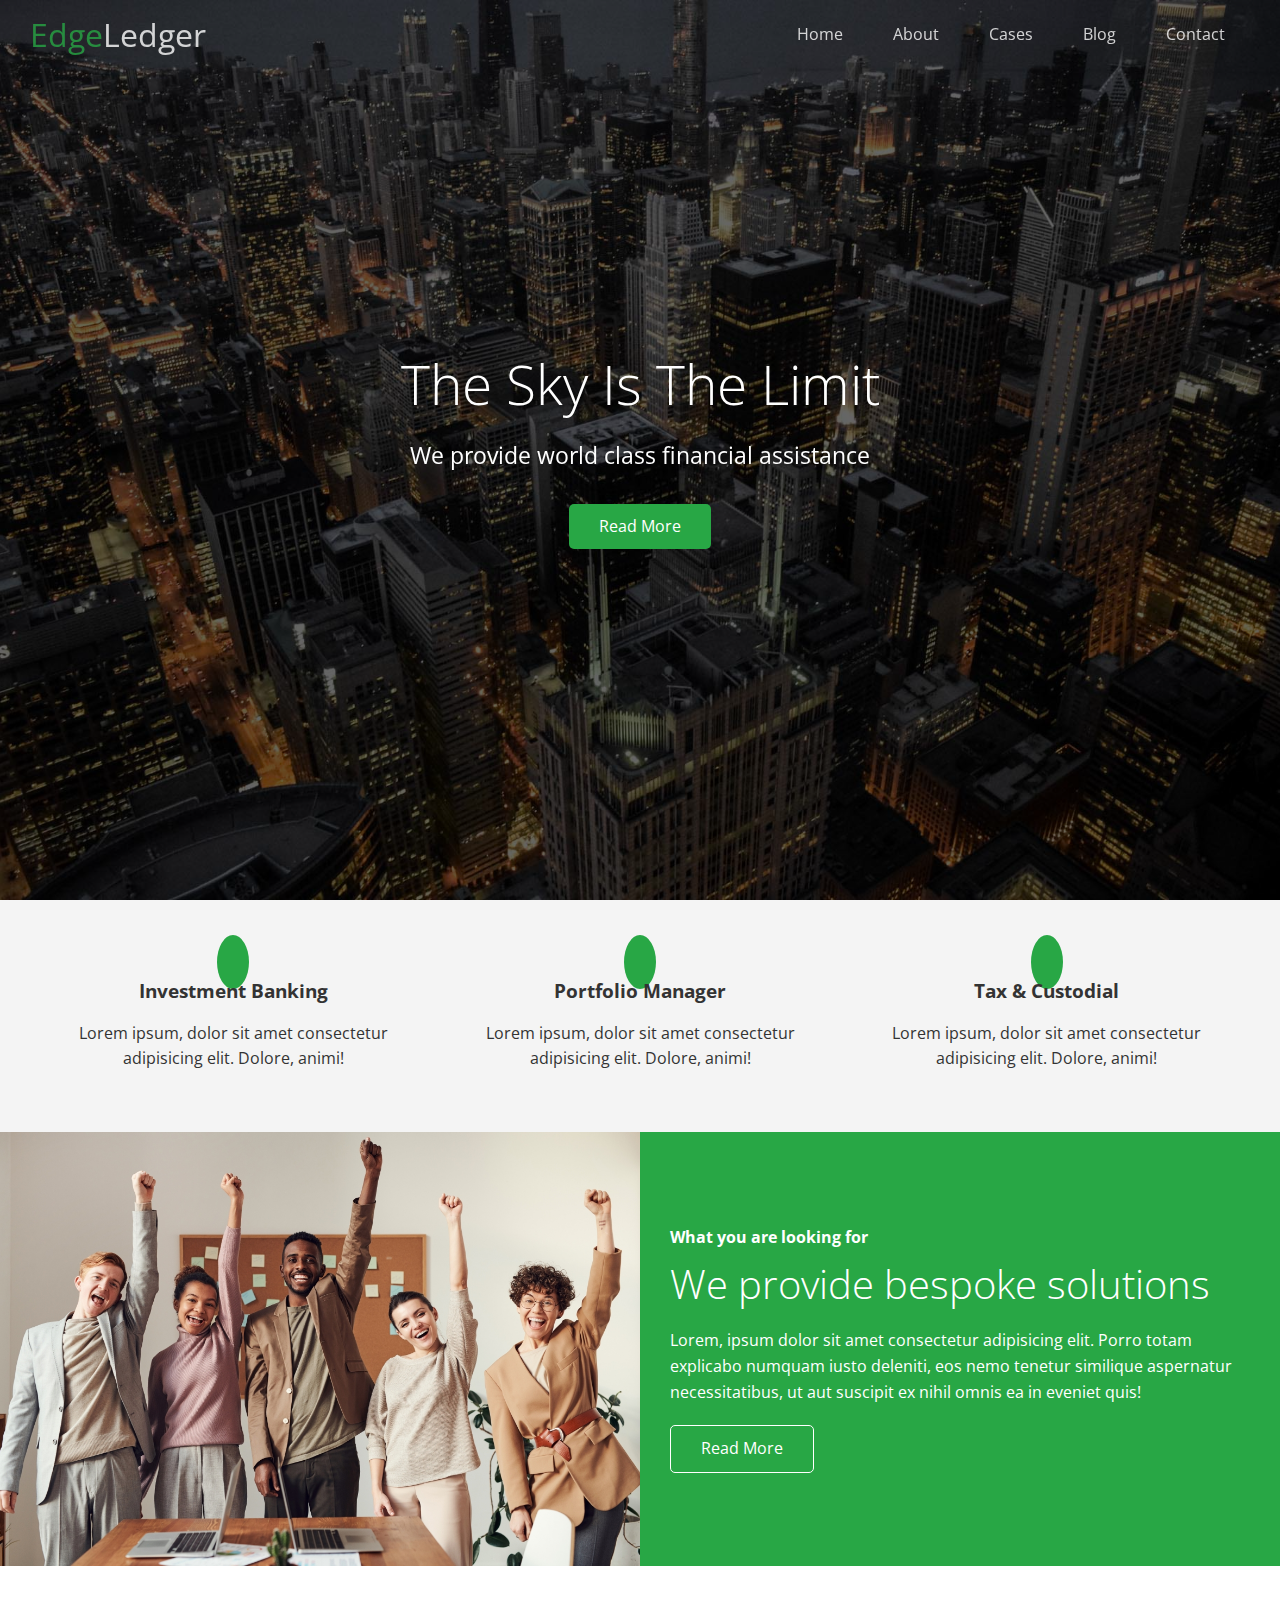
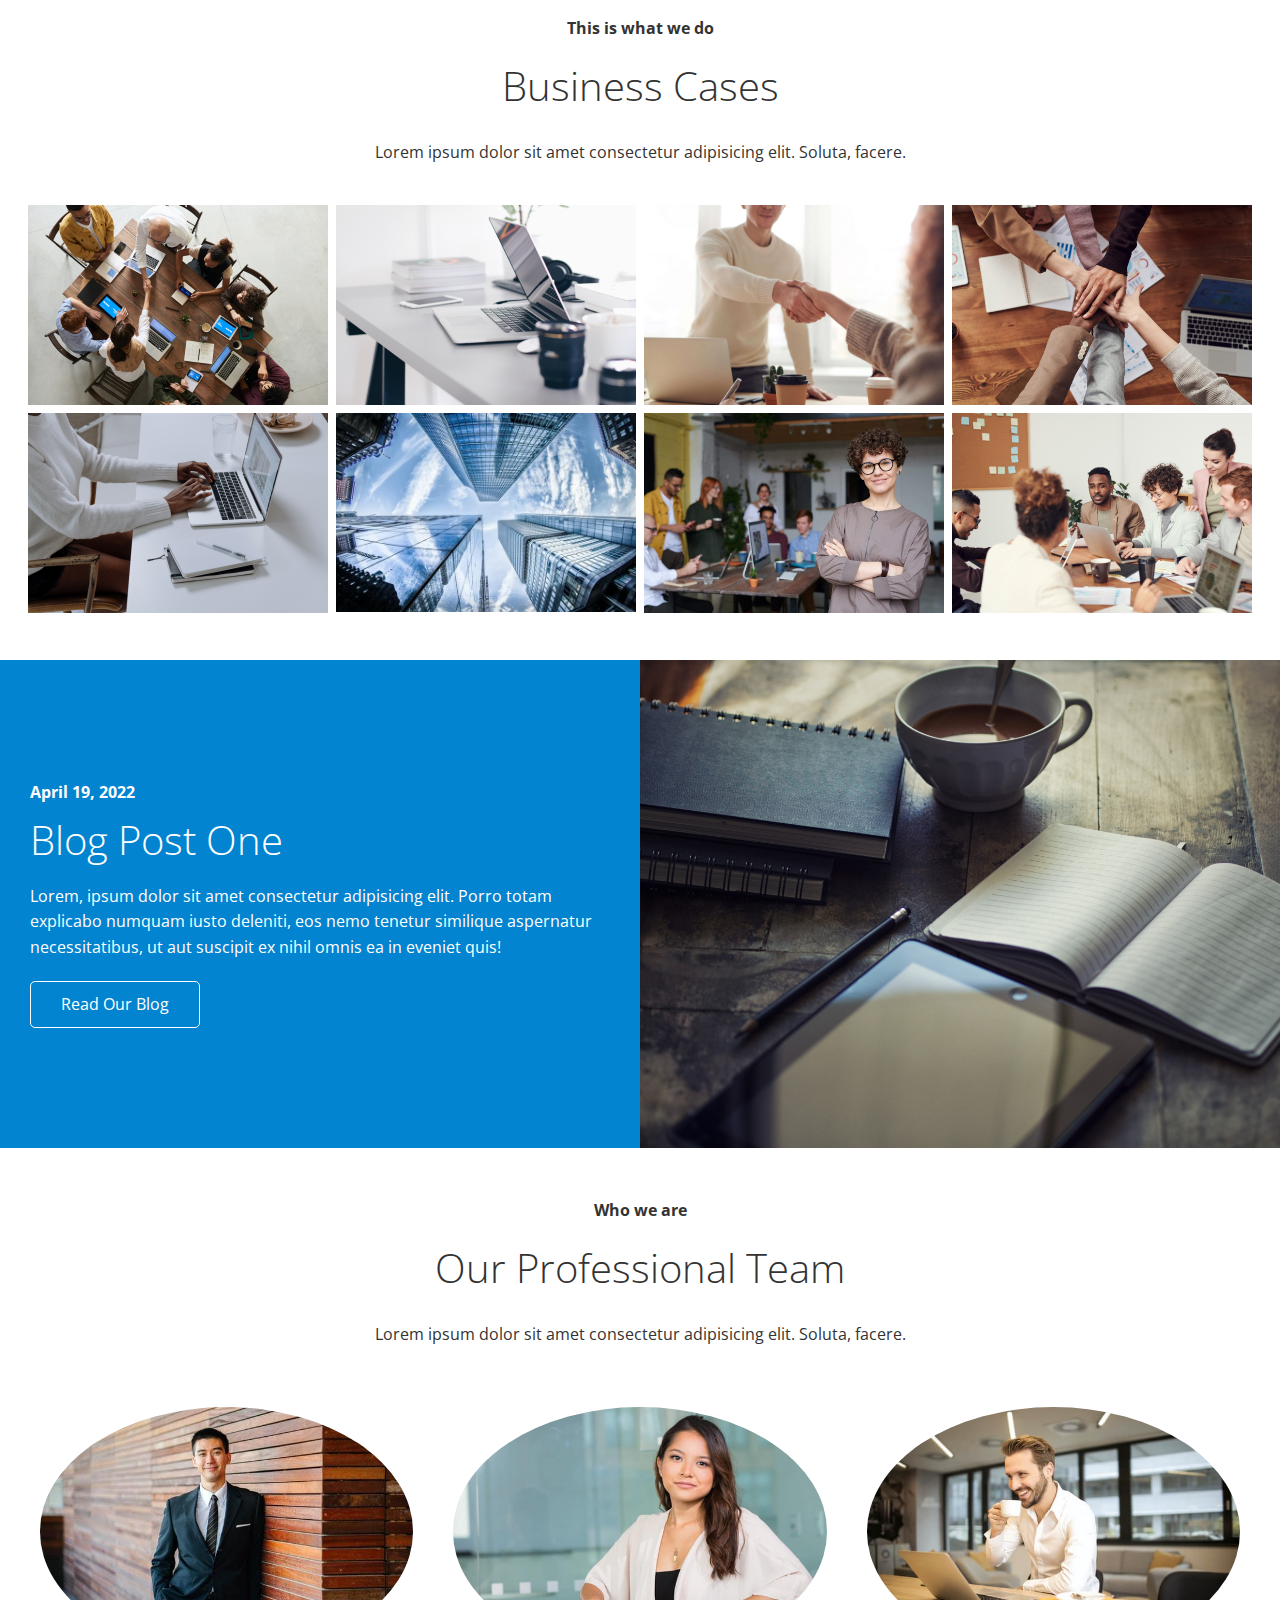
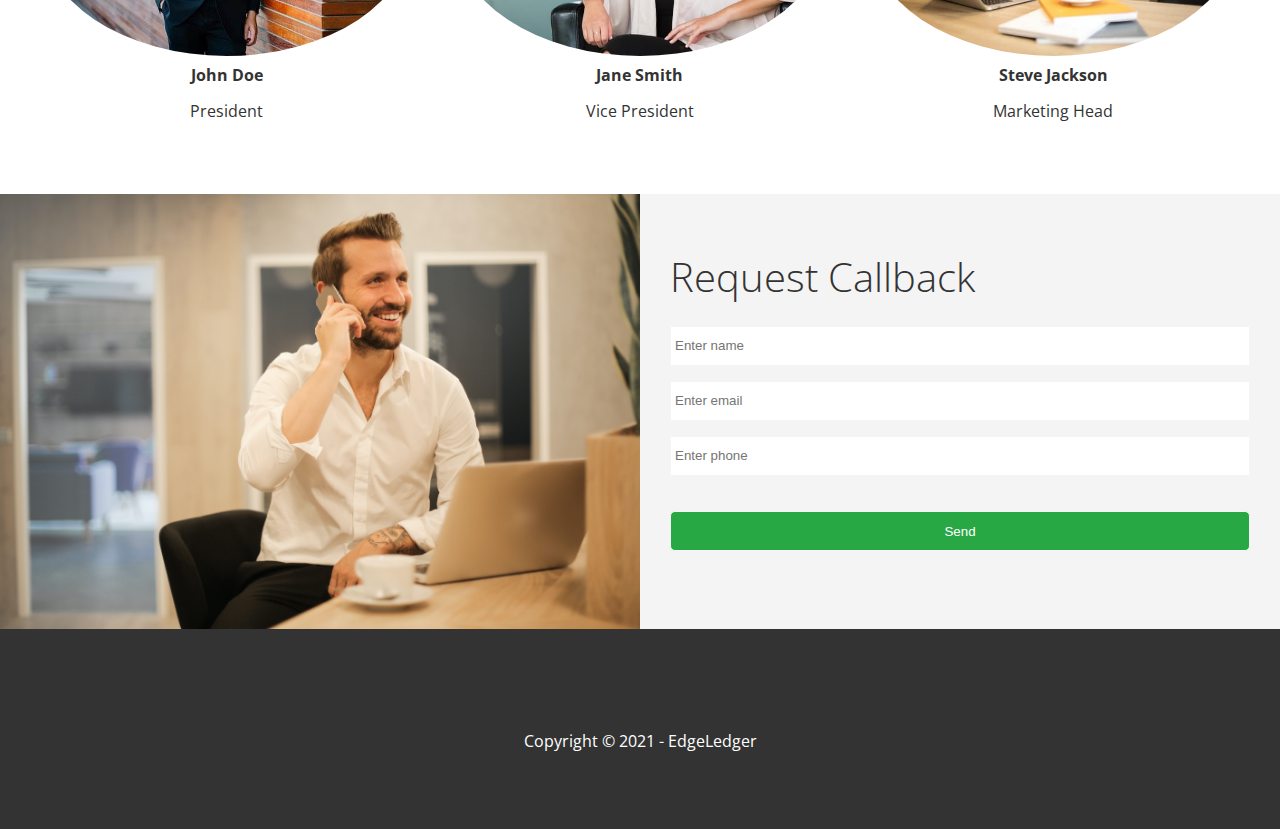
<file: index.html>
<!DOCTYPE html>
<html lang="en">
  <head>
    <meta charset="UTF-8" />
    <meta http-equiv="X-UA-Compatible" content="IE=edge" />
    <meta name="viewport" content="width=device-width, initial-scale=1.0" />
    <link rel="shortcut icon" type="image/x-icon" href="/favicon.ico" />
    <link
      rel="stylesheet"
      href="https://cdnjs.cloudflare.com/ajax/libs/font-awesome/6.1.1/css/all.min.css"
      integrity="sha512-KfkfwYDsLkIlwQp6LFnl8zNdLGxu9YAA1QvwINks4PhcElQSvqcyVLLD9aMhXd13uQjoXtEKNosOWaZqXgel0g=="
      crossorigin="anonymous"
      referrerpolicy="no-referrer"
    />
    <link rel="stylesheet" href="css/lightbox.css" />
    <link rel="stylesheet" href="css/utilities.css" />
    <link rel="stylesheet" href="css/style.css" />
    <title>Welcome To EdgeLedger</title>
  </head>
  <body id="home">
    <header class="hero">
      <div id="navbar" class="navbar top">
        <h1 class="logo">
          <span class="text-primary"><i class="fas fa-book-open"></i>Edge</span
          >Ledger
        </h1>
        <nav>
          <ul>
            <li><a href="#home">Home</a></li>
            <li><a href="#about">About</a></li>
            <li><a href="#cases">Cases</a></li>
            <li><a href="#blog">Blog</a></li>
            <li><a href="#contact">Contact</a></li>
          </ul>
        </nav>
      </div>

      <div class="content">
        <h1>The Sky Is The Limit</h1>
        <p>We provide world class financial assistance</p>
        <a href="#about" class="btn"
          ><i class="fas fa-chevron-right"></i> Read More</a
        >
      </div>
    </header>

    <main>
      <!-- About: Icons -->
      <section id="about" class="icons bg-light">
        <div class="flex-items">
          <div>
            <i class="fas fa-university fa-2x"></i>
            <div>
              <h3>Investment Banking</h3>
              <p>
                Lorem ipsum, dolor sit amet consectetur adipisicing elit.
                Dolore, animi!
              </p>
            </div>
          </div>
          <div>
            <i class="fas fa-book-reader fa-2x"></i>
            <div>
              <h3>Portfolio Manager</h3>
              <p>
                Lorem ipsum, dolor sit amet consectetur adipisicing elit.
                Dolore, animi!
              </p>
            </div>
          </div>
          <div>
            <i class="fas fa-pencil-alt fa-2x"></i>
            <div>
              <h3>Tax & Custodial</h3>
              <p>
                Lorem ipsum, dolor sit amet consectetur adipisicing elit.
                Dolore, animi!
              </p>
            </div>
          </div>
        </div>
      </section>

      <!-- About: Solutions -->
      <section class="solutions flex-columns">
        <div class="row">
          <div class="column">
            <div class="column-1">
              <img src="img/home/people.jpg" alt="" />
            </div>
          </div>
          <div class="column">
            <div class="column-2 bg-primary">
              <h4>What you are looking for</h4>
              <h2>We provide bespoke solutions</h2>
              <p>
                Lorem, ipsum dolor sit amet consectetur adipisicing elit. Porro
                totam explicabo numquam iusto deleniti, eos nemo tenetur
                similique aspernatur necessitatibus, ut aut suscipit ex nihil
                omnis ea in eveniet quis!
              </p>
              <a href="#" class="btn btn-outline">
                <i class="fas fa-chevron-right"></i> Read More</a
              >
            </div>
          </div>
        </div>
      </section>

      <!-- Cases -->
      <section id="cases" class="cases flex-grid section-padding">
        <header class="section-header">
          <h4>This is what we do</h4>
          <h2>Business Cases</h2>
          <p>
            Lorem ipsum dolor sit amet consectetur adipisicing elit. Soluta,
            facere.
          </p>
        </header>
        <div class="row">
          <div class="column">
            <a
              href="img/cases/cases1.jpg"
              data-lightbox="cases"
              data-title="Lorem ipsum dolor sit amet consectetur adipisicing elit. Soluta,
            facere."
            >
              <img src="img/cases/cases1.jpg" alt="" />
            </a>
            <a
              href="img/cases/cases2.jpg"
              data-lightbox="cases"
              data-title="Lorem ipsum dolor sit amet consectetur adipisicing elit. Soluta,
          facere."
            >
              <img src="img/cases/cases2.jpg" alt="" />
            </a>
          </div>
          <div class="column">
            <a
              href="img/cases/cases3.jpg"
              data-lightbox="cases"
              data-title="Lorem ipsum dolor sit amet consectetur adipisicing elit. Soluta,
          facere."
            >
              <img src="img/cases/cases3.jpg" alt="" />
            </a>
            <a
              href="img/cases/cases4.jpg"
              data-lightbox="cases"
              data-title="Lorem ipsum dolor sit amet consectetur adipisicing elit. Soluta,
          facere."
            >
              <img src="img/cases/cases4.jpg" alt="" />
            </a>
          </div>
          <div class="column">
            <a
              href="img/cases/cases5.jpg"
              data-lightbox="cases"
              data-title="Lorem ipsum dolor sit amet consectetur adipisicing elit. Soluta,
          facere."
            >
              <img src="img/cases/cases5.jpg" alt="" />
            </a>
            <a
              href="img/cases/cases6.jpg"
              data-lightbox="cases"
              data-title="Lorem ipsum dolor sit amet consectetur adipisicing elit. Soluta,
          facere."
            >
              <img src="img/cases/cases6.jpg" alt="" />
            </a>
          </div>
          <div class="column">
            <a
              href="img/cases/cases7.jpg"
              data-lightbox="cases"
              data-title="Lorem ipsum dolor sit amet consectetur adipisicing elit. Soluta,
          facere."
            >
              <img src="img/cases/cases7.jpg" alt="" />
            </a>
            <a
              href="img/cases/cases8.jpg"
              data-lightbox="cases"
              data-title="Lorem ipsum dolor sit amet consectetur adipisicing elit. Soluta,
          facere."
            >
              <img src="img/cases/cases8.jpg" alt="" />
            </a>
          </div>
        </div>
      </section>

      <!-- Blog -->
      <section id="blog" class="blog flex-columns flex-reverse">
        <div class="row">
          <div class="column">
            <div class="column-1">
              <img src="img/home/blog.jpg" alt="" />
            </div>
          </div>
          <div class="column">
            <div class="column-2 bg-secondary">
              <h4>April 19, 2022</h4>
              <h2>Blog Post One</h2>
              <p>
                Lorem, ipsum dolor sit amet consectetur adipisicing elit. Porro
                totam explicabo numquam iusto deleniti, eos nemo tenetur
                similique aspernatur necessitatibus, ut aut suscipit ex nihil
                omnis ea in eveniet quis!
              </p>
              <a href="blog.html" class="btn btn-outline">
                <i class="fas fa-chevron-right"></i> Read Our Blog</a
              >
            </div>
          </div>
        </div>
      </section>

      <!-- Team -->
      <section id="team" class="team section-padding">
        <header class="section-header">
          <h4>Who we are</h4>
          <h2>Our Professional Team</h2>
          <p>
            Lorem ipsum dolor sit amet consectetur adipisicing elit. Soluta,
            facere.
          </p>
        </header>
        <div class="flex-items">
          <div>
            <img src="img/team/person1.jpg" alt="" />
            <h4>John Doe</h4>
            <p>President</p>
          </div>
          <div>
            <img src="img/team/person2.jpg" alt="" />
            <h4>Jane Smith</h4>
            <p>Vice President</p>
          </div>
          <div>
            <img src="img/team/person3.jpg" alt="" />
            <h4>Steve Jackson</h4>
            <p>Marketing Head</p>
          </div>
        </div>
      </section>

      <!-- Contact -->
      <section id="contact" class="contact flex-columns">
        <div class="row">
          <div class="column">
            <div class="column-1">
              <img src="img/home/contact.jpg" alt="" />
            </div>
          </div>
          <div class="column">
            <div class="column-2 bg-light">
              <h2>Request Callback</h2>
              <form action="" class="callback-form">
                <div class="form-control">
                  <label for="name"></label>
                  <input
                    type="text"
                    name="name"
                    id="name"
                    placeholder="Enter name"
                  />
                </div>
                <div class="form-control">
                  <label for="email"></label>
                  <input
                    type="email"
                    name="email"
                    id="email"
                    placeholder="Enter email"
                  />
                </div>
                <div class="form-control">
                  <label for="phone"></label>
                  <input
                    type="text"
                    name="phone"
                    id="name"
                    placeholder="Enter phone"
                  />
                </div>
                <input type="submit" value="Send" id="submit" class="btn" />
              </form>
            </div>
          </div>
        </div>
      </section>
    </main>

    <footer class="footer bg-dark">
      <div class="social">
        <a href="#"><i class="fab fa-facebook fa-2x"></i> </a>
        <a href="#"><i class="fab fa-twitter fa-2x"></i> </a>
        <a href="#"><i class="fab fa-youtube fa-2x"></i> </a>
        <a href="#"><i class="fab fa-linkedin fa-2x"></i> </a>
      </div>
      <p>Copyright &copy; 2021 - EdgeLedger</p>
    </footer>

    <script
      src="https://code.jquery.com/jquery-3.6.0.min.js"
      integrity="sha256-/xUj+3OJU5yExlq6GSYGSHk7tPXikynS7ogEvDej/m4="
      crossorigin="anonymous"
    ></script>

    <script src="js/lightbox.js"></script>

    <script>
      const navbar = document.getElementById("navbar");
      let scrolled = false;

      window.onscroll = function () {
        if (window.pageYOffset > 100) {
          navbar.classList.remove("top");
          if (!scrolled) {
            navbar.style.transform = "translateY(-70px)";
          }
          setTimeout(function () {
            navbar.style.transform = "translateY(0)";
            scrolled = true;
          }, 200);
        } else {
          navbar.classList.add("top");
          scrolled = false;
        }
      };

      // Smooth Scrolling
      $("#navbar a, .btn").on("click", function (e) {
        if (this.hash !== "") {
          e.preventDefault();

          const hash = this.hash;

          $("html, body").animate(
            {
              scrollTop: $(hash).offset().top - 100,
            },
            800
          );
        }
      });
    </script>
  </body>
</html>
</file>
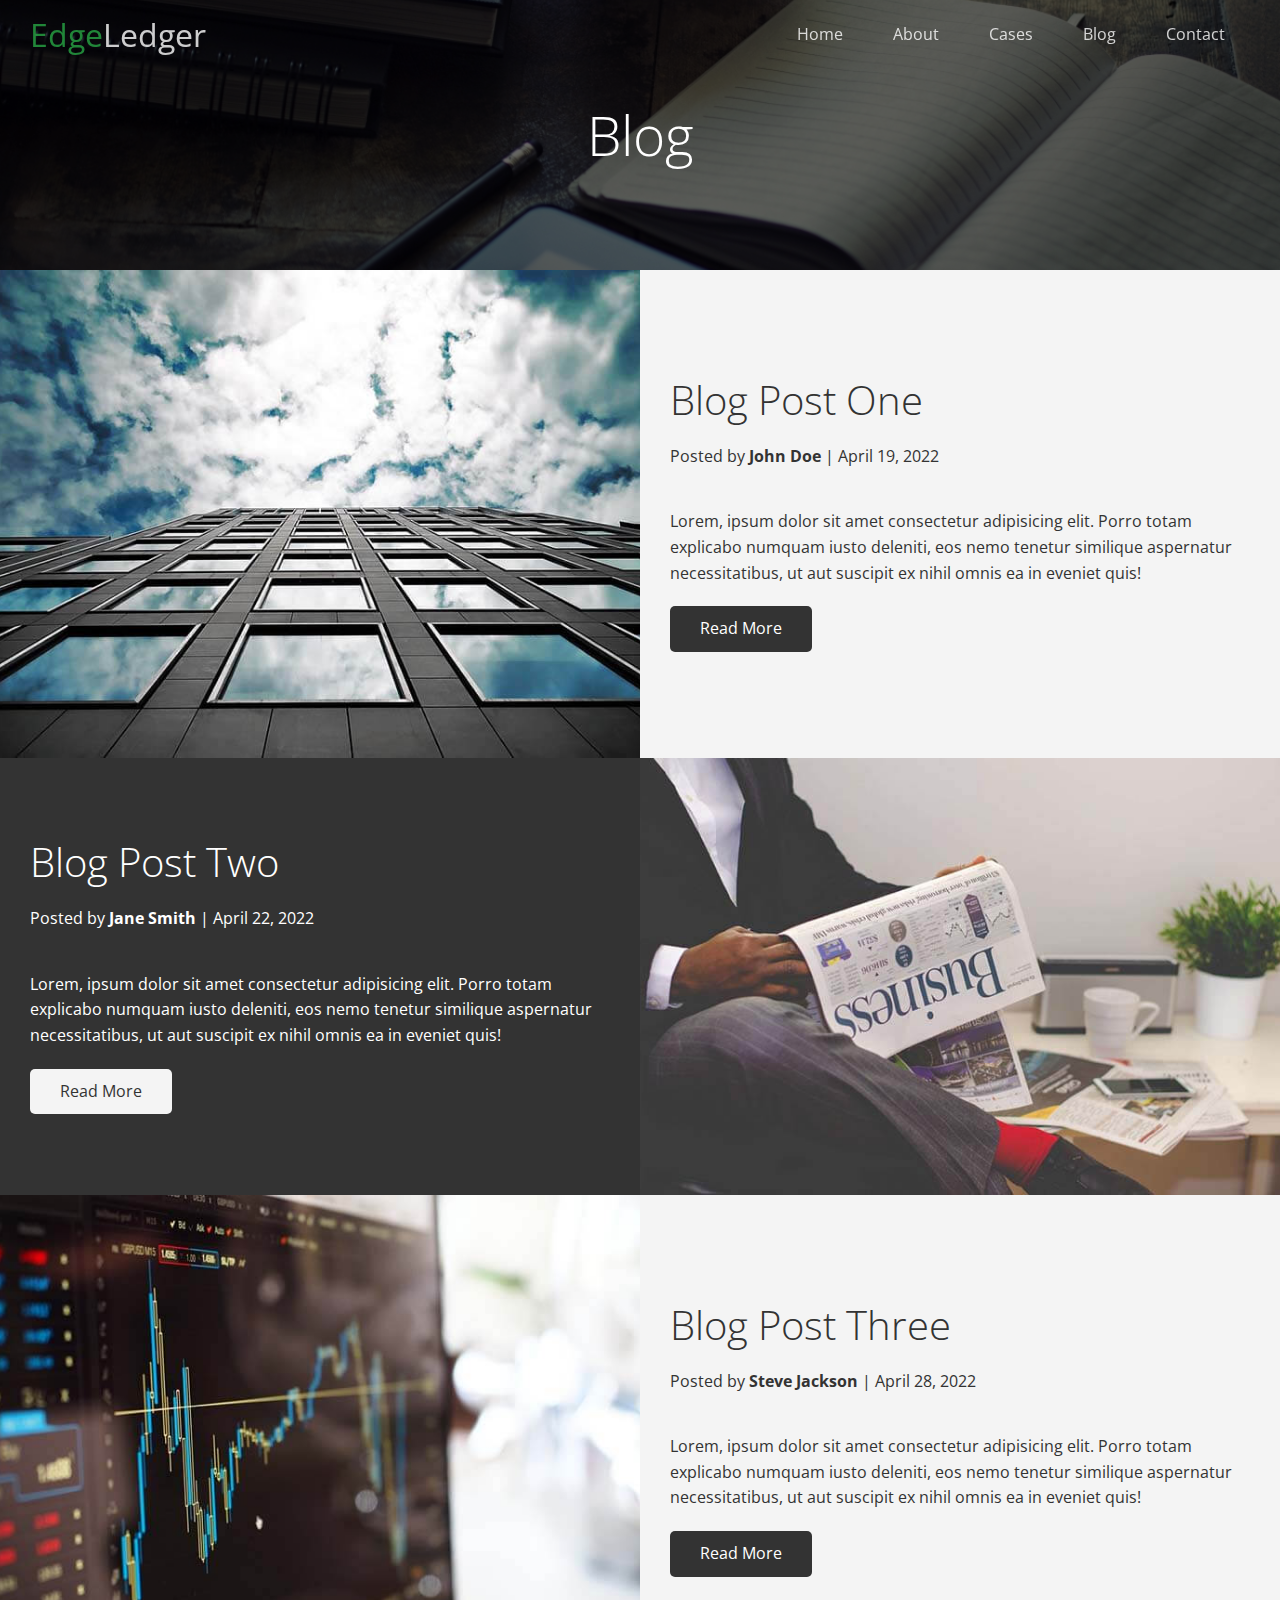
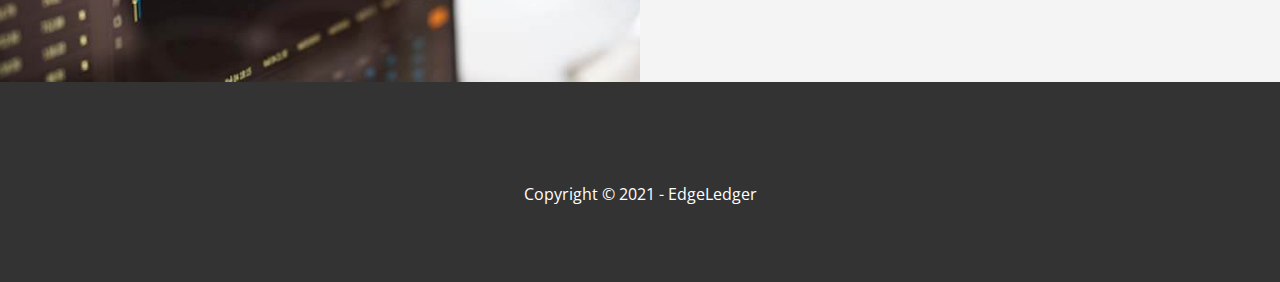
<file: blog.html>
<!DOCTYPE html>
<html lang="en">
  <head>
    <meta charset="UTF-8" />
    <meta http-equiv="X-UA-Compatible" content="IE=edge" />
    <meta name="viewport" content="width=device-width, initial-scale=1.0" />
    <link
      rel="stylesheet"
      href="https://cdnjs.cloudflare.com/ajax/libs/font-awesome/6.1.1/css/all.min.css"
      integrity="sha512-KfkfwYDsLkIlwQp6LFnl8zNdLGxu9YAA1QvwINks4PhcElQSvqcyVLLD9aMhXd13uQjoXtEKNosOWaZqXgel0g=="
      crossorigin="anonymous"
      referrerpolicy="no-referrer"
    />
    <link rel="stylesheet" href="css/utilities.css" />
    <link rel="stylesheet" href="css/style.css" />
    <title>Read Our Blog</title>
  </head>
  <body id="home">
    <header class="hero blog">
      <div id="navbar" class="navbar top">
        <h1 class="logo">
          <span class="text-primary"><i class="fas fa-book-open"></i>Edge</span
          >Ledger
        </h1>
        <nav>
          <ul>
            <li><a href="index.html">Home</a></li>
            <li><a href="index.html#about">About</a></li>
            <li><a href="index.html#cases">Cases</a></li>
            <li><a href="index.html#blog">Blog</a></li>
            <li><a href="index.html#contact">Contact</a></li>
          </ul>
        </nav>
      </div>

      <div class="content">
        <h1>Blog</h1>
      </div>
    </header>

    <main>
      <article class="flex-columns">
        <div class="row">
          <div class="column">
            <div class="column-1">
              <img src="img/blog/blog1.jpg" alt="" />
            </div>
          </div>
          <div class="column">
            <div class="column-2 bg-light">
              <h2>Blog Post One</h2>
              <p class="meta">
                <i class="fas fa-user"></i> Posted by<strong> John Doe</strong>
                | April 19, 2022
              </p>
              <p>
                Lorem, ipsum dolor sit amet consectetur adipisicing elit. Porro
                totam explicabo numquam iusto deleniti, eos nemo tenetur
                similique aspernatur necessitatibus, ut aut suscipit ex nihil
                omnis ea in eveniet quis!
              </p>
              <a href="post.html" class="btn btn-dark">
                <i class="fas fa-chevron-right"></i> Read More</a
              >
            </div>
          </div>
        </div>
      </article>

      <article class="flex-columns flex-reverse">
        <div class="row">
          <div class="column">
            <div class="column-1">
              <img src="img/blog/blog2.jpg" alt="" />
            </div>
          </div>
          <div class="column">
            <div class="column-2 bg-dark">
              <h2>Blog Post Two</h2>
              <p class="meta">
                <i class="fas fa-user"></i> Posted by<strong>
                  Jane Smith</strong
                >
                | April 22, 2022
              </p>
              <p>
                Lorem, ipsum dolor sit amet consectetur adipisicing elit. Porro
                totam explicabo numquam iusto deleniti, eos nemo tenetur
                similique aspernatur necessitatibus, ut aut suscipit ex nihil
                omnis ea in eveniet quis!
              </p>
              <a href="post.html" class="btn btn-light">
                <i class="fas fa-chevron-right"></i> Read More</a
              >
            </div>
          </div>
        </div>
      </article>

      <article class="flex-columns">
        <div class="row">
          <div class="column">
            <div class="column-1">
              <img src="img/blog/blog3.jpg" alt="" />
            </div>
          </div>
          <div class="column">
            <div class="column-2 bg-light">
              <h2>Blog Post Three</h2>
              <p class="meta">
                <i class="fas fa-user"></i> Posted by<strong>
                  Steve Jackson</strong
                >
                | April 28, 2022
              </p>
              <p>
                Lorem, ipsum dolor sit amet consectetur adipisicing elit. Porro
                totam explicabo numquam iusto deleniti, eos nemo tenetur
                similique aspernatur necessitatibus, ut aut suscipit ex nihil
                omnis ea in eveniet quis!
              </p>
              <a href="post.html" class="btn btn-dark">
                <i class="fas fa-chevron-right"></i> Read More</a
              >
            </div>
          </div>
        </div>
      </article>
    </main>

    <footer class="footer bg-dark">
      <div class="social">
        <a href="#"><i class="fab fa-facebook fa-2x"></i> </a>
        <a href="#"><i class="fab fa-twitter fa-2x"></i> </a>
        <a href="#"><i class="fab fa-youtube fa-2x"></i> </a>
        <a href="#"><i class="fab fa-linkedin fa-2x"></i> </a>
      </div>
      <p>Copyright &copy; 2021 - EdgeLedger</p>
    </footer>

    <script>
      const navbar = document.getElementById("navbar");
      let scrolled = false;

      window.onscroll = function () {
        if (window.pageYOffset > 100) {
          navbar.classList.remove("top");
          if (!scrolled) {
            navbar.style.transform = "translateY(-70px)";
          }
          setTimeout(function () {
            navbar.style.transform = "translateY(0)";
            scrolled = true;
          }, 200);
        } else {
          navbar.classList.add("top");
          scrolled = false;
        }
      };
    </script>
  </body>
</html>
</file>
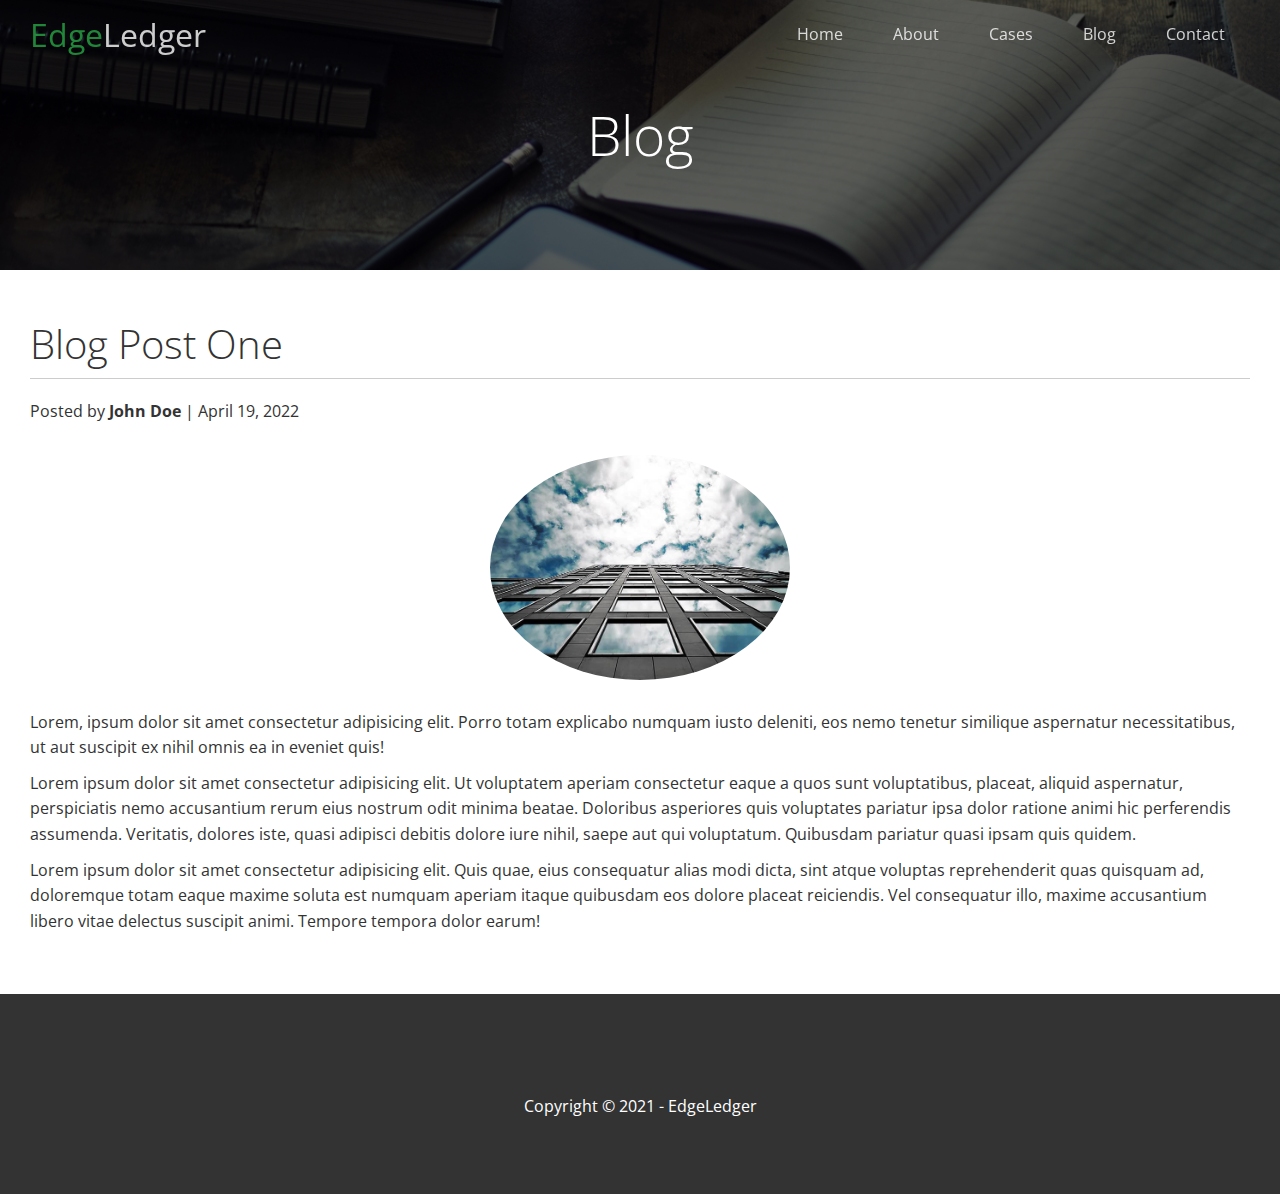
<file: post.html>
<!DOCTYPE html>
<html lang="en">
  <head>
    <meta charset="UTF-8" />
    <meta http-equiv="X-UA-Compatible" content="IE=edge" />
    <meta name="viewport" content="width=device-width, initial-scale=1.0" />
    <link
      rel="stylesheet"
      href="https://cdnjs.cloudflare.com/ajax/libs/font-awesome/6.1.1/css/all.min.css"
      integrity="sha512-KfkfwYDsLkIlwQp6LFnl8zNdLGxu9YAA1QvwINks4PhcElQSvqcyVLLD9aMhXd13uQjoXtEKNosOWaZqXgel0g=="
      crossorigin="anonymous"
      referrerpolicy="no-referrer"
    />
    <link rel="stylesheet" href="css/utilities.css" />
    <link rel="stylesheet" href="css/style.css" />
    <title>Post One</title>
  </head>
  <body id="home">
    <header class="hero blog">
      <div id="navbar" class="navbar top">
        <h1 class="logo">
          <span class="text-primary"><i class="fas fa-book-open"></i>Edge</span
          >Ledger
        </h1>
        <nav>
          <ul>
            <li><a href="index.html">Home</a></li>
            <li><a href="index.html#about">About</a></li>
            <li><a href="index.html#cases">Cases</a></li>
            <li><a href="index.html#blog">Blog</a></li>
            <li><a href="index.html#contact">Contact</a></li>
          </ul>
        </nav>
      </div>

      <div class="content">
        <h1>Blog</h1>
      </div>
    </header>

    <main>
      <section class="post">
        <h2>Blog Post One</h2>
        <p class="meta">
          <i class="fas fa-user"></i> Posted by<strong> John Doe</strong>
          | April 19, 2022
        </p>
        <img src="img/blog/blog1.jpg" alt="" />
        <p>
          Lorem, ipsum dolor sit amet consectetur adipisicing elit. Porro totam
          explicabo numquam iusto deleniti, eos nemo tenetur similique
          aspernatur necessitatibus, ut aut suscipit ex nihil omnis ea in
          eveniet quis!
        </p>
        <p>
          Lorem ipsum dolor sit amet consectetur adipisicing elit. Ut voluptatem
          aperiam consectetur eaque a quos sunt voluptatibus, placeat, aliquid
          aspernatur, perspiciatis nemo accusantium rerum eius nostrum odit
          minima beatae. Doloribus asperiores quis voluptates pariatur ipsa
          dolor ratione animi hic perferendis assumenda. Veritatis, dolores
          iste, quasi adipisci debitis dolore iure nihil, saepe aut qui
          voluptatum. Quibusdam pariatur quasi ipsam quis quidem.
        </p>
        <p>
          Lorem ipsum dolor sit amet consectetur adipisicing elit. Quis quae,
          eius consequatur alias modi dicta, sint atque voluptas reprehenderit
          quas quisquam ad, doloremque totam eaque maxime soluta est numquam
          aperiam itaque quibusdam eos dolore placeat reiciendis. Vel
          consequatur illo, maxime accusantium libero vitae delectus suscipit
          animi. Tempore tempora dolor earum!
        </p>
      </section>
    </main>

    <footer class="footer bg-dark">
      <div class="social">
        <a href="#"><i class="fab fa-facebook fa-2x"></i> </a>
        <a href="#"><i class="fab fa-twitter fa-2x"></i> </a>
        <a href="#"><i class="fab fa-youtube fa-2x"></i> </a>
        <a href="#"><i class="fab fa-linkedin fa-2x"></i> </a>
      </div>
      <p>Copyright &copy; 2021 - EdgeLedger</p>
    </footer>

    <script>
      const navbar = document.getElementById("navbar");
      let scrolled = false;

      window.onscroll = function () {
        if (window.pageYOffset > 100) {
          navbar.classList.remove("top");
          if (!scrolled) {
            navbar.style.transform = "translateY(-70px)";
          }
          setTimeout(function () {
            navbar.style.transform = "translateY(0)";
            scrolled = true;
          }, 200);
        } else {
          navbar.classList.add("top");
          scrolled = false;
        }
      };
    </script>
  </body>
</html>
</file>
<file: css/utilities.css>
/* Text Colors */
.text-primary {
    color: #28a745;
}

.text-secondary {
    color: #0284d0;
}

/* Button */
.btn {
    cursor: pointer;
    display: inline-block;
    padding: 10px 30px;
    color: #fff;
    background-color: #28a745;
    border: none;
    border-radius: 5px;
}

.btn:hover {
    opacity: 0.9;
}

.btn-primary, .bg-primary {
    background: #28a745;
    color: #fff;
}

.btn-secondary, .bg-secondary {
    background: #0284d0;
    color: #fff;
}

.btn-dark, .bg-dark {
    background: #333;
    color: #fff;
}

.btn-light, .bg-light {
    background: #f4f4f4;
    color: #333;
}

.btn-outline {
    background: transparent;
    border: 1px solid #fff;
}

/* Flex items */
.flex-items {
    display: flex;
    text-align: center;
    justify-content: center;
    height: 100%;
}

.flex-items > div {
    padding: 20px;
}

/* Flex columns */
.flex-columns.flex-reverse .row {
flex-direction: row-reverse;
}

.flex-columns .row {
    display: flex;
    flex-direction: row;
    flex-wrap: wrap;
    width: 100%;
}

.flex-columns .column {
    display: flex;
    flex-direction: column;
    flex-basis: 100%;
    flex: 1;
}

.flex-columns .column .column-1,
.flex-columns .column .column-2 {
    height: 100%;
}

.flex-columns img {
    width: 100%;
    height: 100%;
    object-fit: cover;
}

.flex-columns .column-2 {
    display: flex;
    flex-direction: column;
    align-items: flex-start;
    justify-content: center;
    padding: 30px;
}

.flex-columns h2 {
    font-size: 40px;
    font-weight: 100;
}

.flex-columns h4 {
    margin-bottom: 10px;
}

.flex-columns p {
    margin: 20px 0;
}

/* Section Header */
.section-header {
    padding: 30px;
    display: flex;
    flex-direction: column;
    align-items: center;
    justify-content: center;
    text-align: center;
}

.section-header h2 {
    font-size: 40px;
    margin: 20px 0;
}

.section-padding {
    padding: 20px 20px 40px;
}

/* Flex Grid */
.flex-grid .row {
    display: flex;
    flex-wrap: wrap;
    padding: 0 4px;
}

.flex-grid .column {
    flex: 25%;
    max-width: 25%;
    padding: 0 4px;
}
</file>
<file: css/style.css>
@import url('https://fonts.googleapis.com/css2?family=Open+Sans:wght@300;400&family=Roboto:wght@100&display=swap');

* {
    box-sizing: border-box;
    padding: 0;
    margin: 0;
}

body {
    font-family: 'Open Sans', sans-serif;
    background: #fff;
    color: #333;
    line-height: 1.6;
}

ul {
    list-style: none;
}

a {
    color: #333;
    text-decoration: none;
}

h1, h2 {
    font-weight: 300;
    line-height: 1.2;
}

p{
    margin: 10px 0;
}

img {
    width: 100%;
}

/* Navbar */
.navbar {
    display: flex;
    align-items: center;
    justify-content: space-between;
    background-color: #333;
    color: #fff;
    opacity: 0.8;
    width: 100%;
    height: 70px;
    position: fixed;
    top: 0px;
    padding: 0 30px;
    transition: 0.5s;
}

.navbar.top {
    background: transparent;
}

.navbar a {
    color: #fff;
    padding: 10px 20px;
    margin: 0 5px;
}

.navbar a:hover {
    border-bottom: #28a745 2px solid; 
}

.navbar ul {
    display: flex;
}

.navbar .logo {
    font-weight: 400;
}

/* Header */
.hero {
    background: url('../img/home/showcase.jpg') no-repeat center center/cover;
    height: 100vh;
    position: relative;
    color: #fff;
}

.hero .content {
    display: flex;
    flex-direction: column;
    align-items: center;
    justify-content: center;
    text-align: center;
    height: 100%;
    padding: 0 20px;
}

.hero .content h1 {
    font-size: 55px;
}

.hero .content p {
    font-size: 23px;
    max-width: 600px;
    margin: 20px 0 30px;
}

.hero::before {
    content: '';
    position: absolute;
    top: 0;
    left: 0;
    width: 100%;
    height: 100%;
    background: rgba(0,0,0,0.6);
}

.hero * {
    z-index: 10;
}

.hero.blog {
    background: url('../img/home/blog.jpg') no-repeat center center/cover;
    height: 30vh;
}

/* Icons */
.icons {
    padding: 30px;
}

.icons h3 {
    font-weight: bold;
    margin-bottom: 15px;
}

.icons i {
    background-color: #28a745;
    color: #fff;
    padding: 1rem;
    border-radius: 50%;
    margin-bottom: 15px;
}

.cases img:hover {
    opacity: 0.7;
}

.team img {
    border-radius: 50%;
}

/* Callback Form */
.callback-form {
    width: 100%;
    padding: 20px 0;
}

.callback-form label {
    display: block;
    margin-bottom: 5px;
}

.callback-form .form-control {
    margin-bottom: 15px;
}

.callback-form input {
    width: 100%;
    padding: 4px;
    height: 40px;
    border: #f5f5f5 1px solid;
}

.callback-form input:focus {
    outline-color: #28a745;
}

.callback-form .btn {
    padding: 12px 0;
    margin-top: 20px;
}

/* Post */
.post {
    padding: 50px 30px;
}

.post h2 {
    font-size: 40px;
    margin-bottom: 20px;
    padding-bottom: 10px;
    border-bottom: #ccc solid 1px;
}

.post .meta {
    margin-bottom: 30px;
}

.post img {
    width: 300px;
    border-radius: 50%;
    display: block;
    margin: 0 auto 30px;
}

/* Footer */
.footer {
    display: flex;
    flex-direction: column;   
    align-items: center;
    justify-content: center;
    text-align: center;
    height: 200px;
}

.footer a {
    color: #fff;
}

.footer a:hover {
    color: #28a745;
}

.footer .social > * {
    margin-right: 30px;
}

/* Mobile */
@media(max-width: 768px) {
    .navbar {
        flex-direction: column;
        height: 120px;
        padding: 20px;
    }
    .navbar a {
        padding: 10px 10px;
        margin: 0 3px;
    }

    .flex-items {
        flex-direction: column;
    }

    .flex-columns .column, .flex-grid .column {
        flex: 100%;
        max-width: 100%;
    }

    .team img {
        width: 70%;
    }
}
</file>
